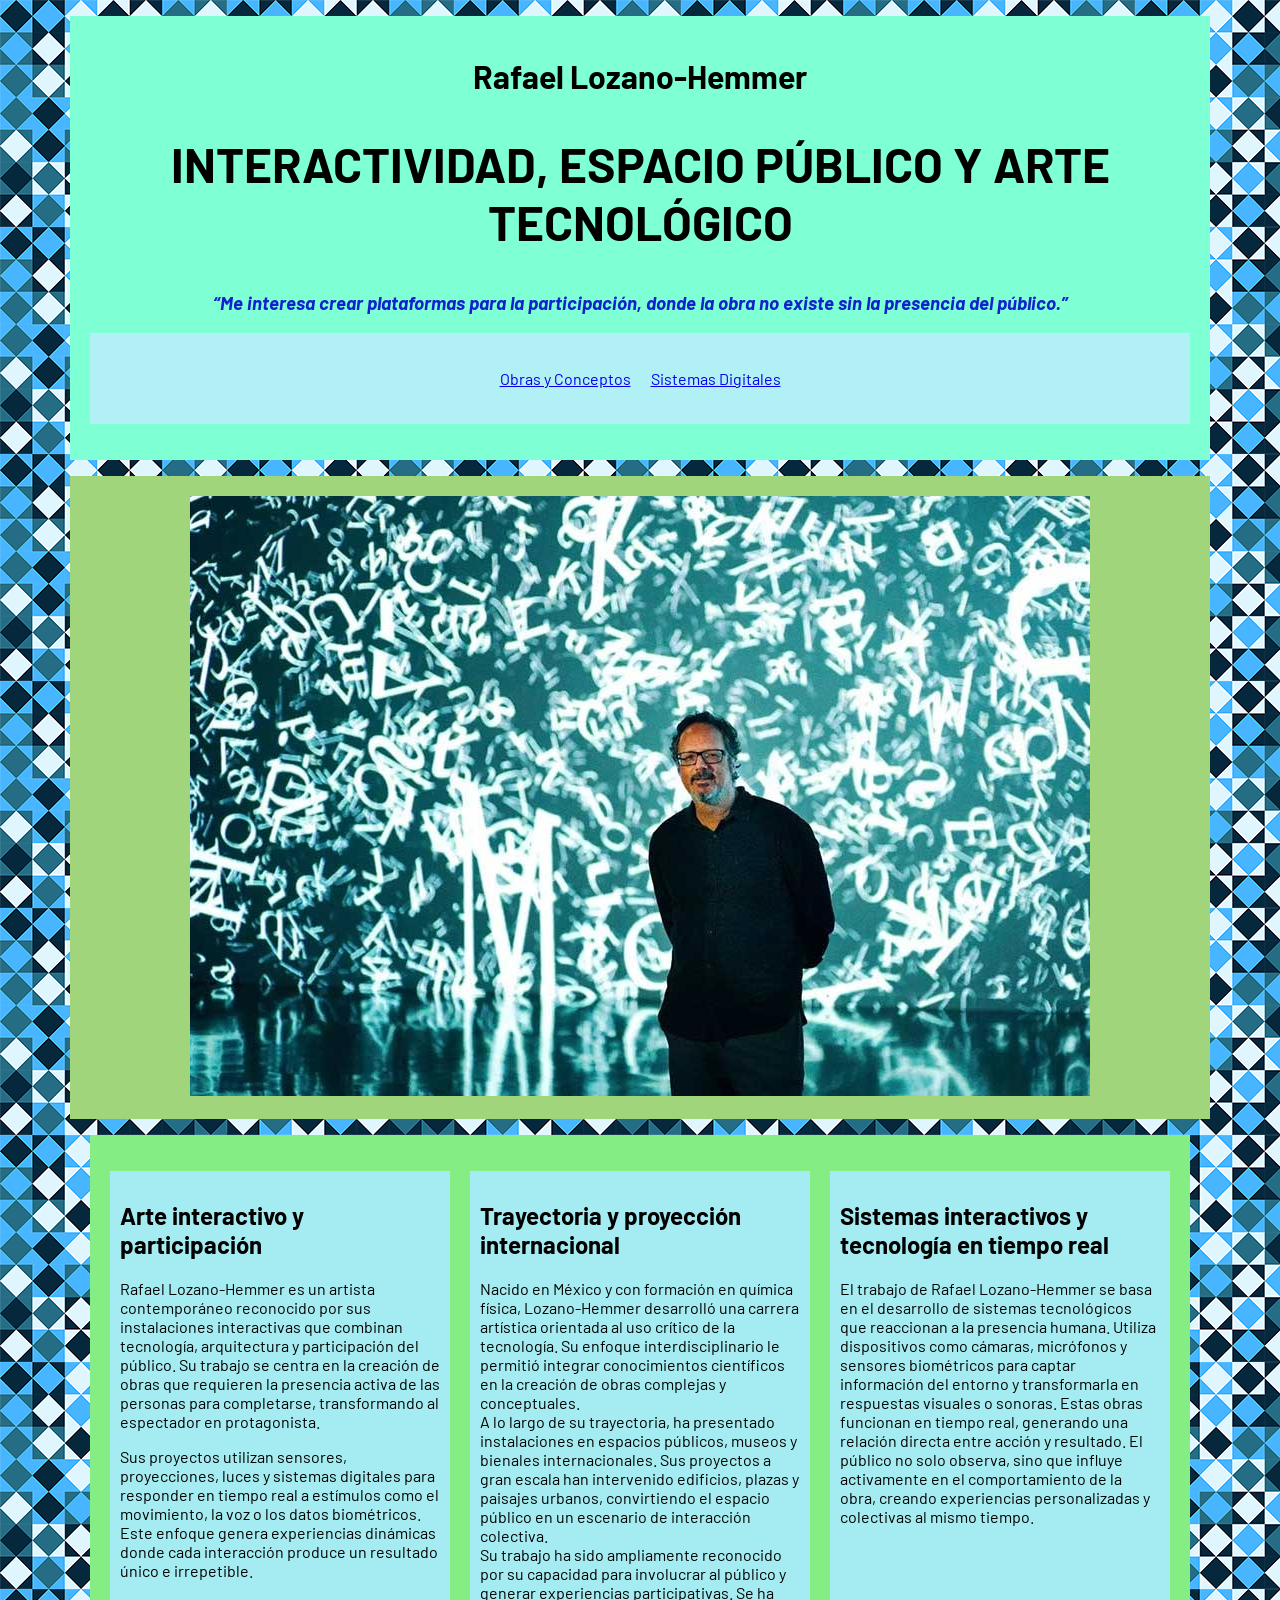
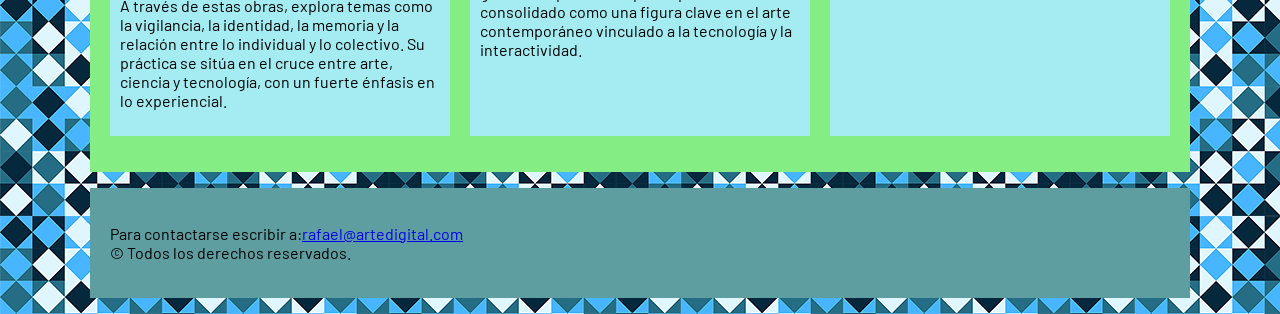
<file: index.html>
<!DOCTYPE html>
<html lang="es">
  <head>
    <meta charset="UTF-8" />
    <meta name="viewport" content="width=device-width, initial-scale=1.0" />
    <title>2doParcial-Recup-Marcolini-Tema3-main</title>
    <link rel="stylesheet" href="css/estilos.css" />
    <link rel="preconnect" href="
    <link rel="preconnect" href="https://fonts.googleapis.com" />
    <link rel="preconnect" href="https://fonts.gstatic.com" crossorigin />
    <link
      href="https://fonts.googleapis.com/css2?family=Barlow:ital,wght@0,100;0,200;0,300;0,400;0,500;0,600;0,700;0,800;0,900;1,100;1,200;1,300;1,400;1,500;1,600;1,700;1,800;1,900&display=swap"
      rel="stylesheet"
    />
  </head>
  <body>
    <header>
      <h1>Rafael Lozano-Hemmer</h1>
      <h2 class="primer-titulo">
        Interactividad, espacio público y arte tecnológico
      </h2>
      <h3 id="frase">
        “Me interesa crear plataformas para la participación, donde la obra no
        existe sin la presencia del público.”
      </h3>

      <nav>
        <ul>
          <li><a href="obras.html">Obras y Conceptos</a></li>
          <li><a href="sistemas.html">Sistemas Digitales</a></li>
        </ul>
      </nav>
    </header>

    <div class="imagen-inicio">
      <img src="img/lozano-hemmer.jpg" alt="Rafael Lozano-Hemmer" />
    </div>

    <main class="contenedor-columnas">
      <!--COLUMNA 1-->
      <div class="columna">
        <section>
          <h2>Arte interactivo y participación</h2>
          <p>
            Rafael Lozano-Hemmer es un artista contemporáneo reconocido por sus
            instalaciones interactivas que combinan tecnología, arquitectura y
            participación del público. Su trabajo se centra en la creación de
            obras que requieren la presencia activa de las personas para
            completarse, transformando al espectador en protagonista.
          </p>

          <p>
            Sus proyectos utilizan sensores, proyecciones, luces y sistemas
            digitales para responder en tiempo real a estímulos como el
            movimiento, la voz o los datos biométricos. Este enfoque genera
            experiencias dinámicas donde cada interacción produce un resultado
            único e irrepetible.
          </p>

          <p>
            A través de estas obras, explora temas como la vigilancia, la
            identidad, la memoria y la relación entre lo individual y lo
            colectivo. Su práctica se sitúa en el cruce entre arte, ciencia y
            tecnología, con un fuerte énfasis en lo experiencial.
          </p>
        </section>
      </div>

      <!--COLUMNA 2-->
      <div class="columna">
        <section>
          <h2>Trayectoria y proyección internacional</h2>
          <p>
            Nacido en México y con formación en química física, Lozano-Hemmer
            desarrolló una carrera artística orientada al uso crítico de la
            tecnología. Su enfoque interdisciplinario le permitió integrar
            conocimientos científicos en la creación de obras complejas y
            conceptuales.<br />

            A lo largo de su trayectoria, ha presentado instalaciones en
            espacios públicos, museos y bienales internacionales. Sus proyectos
            a gran escala han intervenido edificios, plazas y paisajes urbanos,
            convirtiendo el espacio público en un escenario de interacción
            colectiva.<br />

            Su trabajo ha sido ampliamente reconocido por su capacidad para
            involucrar al público y generar experiencias participativas. Se ha
            consolidado como una figura clave en el arte contemporáneo vinculado
            a la tecnología y la interactividad.
          </p>
        </section>
      </div>

      <!--COLUMNA 3-->
      <div class="columna">
        <section>
          <h2>Sistemas interactivos y tecnología en tiempo real</h2>
          <p>
            El trabajo de Rafael Lozano-Hemmer se basa en el desarrollo de
            sistemas tecnológicos que reaccionan a la presencia humana. Utiliza
            dispositivos como cámaras, micrófonos y sensores biométricos para
            captar información del entorno y transformarla en respuestas
            visuales o sonoras. Estas obras funcionan en tiempo real, generando
            una relación directa entre acción y resultado. El público no solo
            observa, sino que influye activamente en el comportamiento de la
            obra, creando experiencias personalizadas y colectivas al mismo
            tiempo.
          </p>
        </section>
      </div>
    </main>

    <footer>
      <p>
        Para contactarse escribir a:<a href="mailto:rafael@artedigital.com"
          >rafael@artedigital.com</a
        ><br />
        &copy; Todos los derechos reservados.
      </p>
    </footer>
  </body>
</html>
</file>
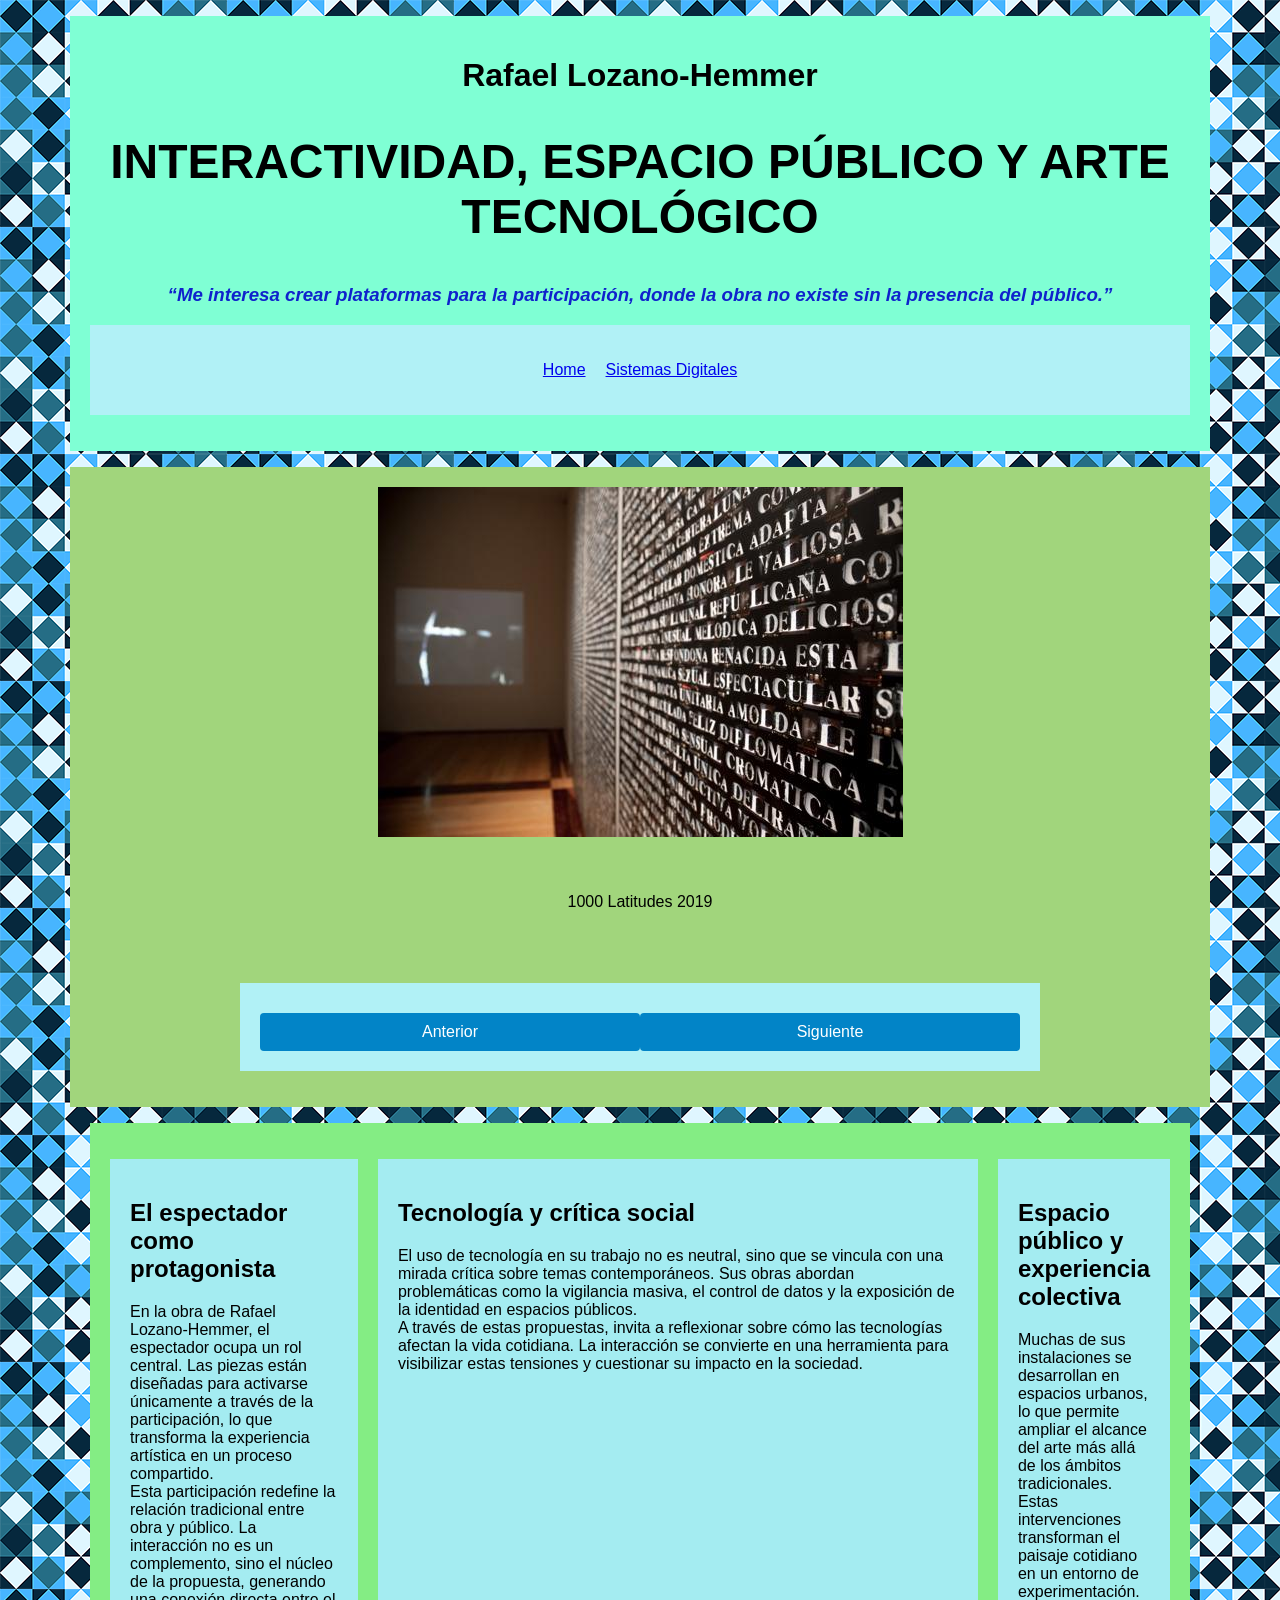
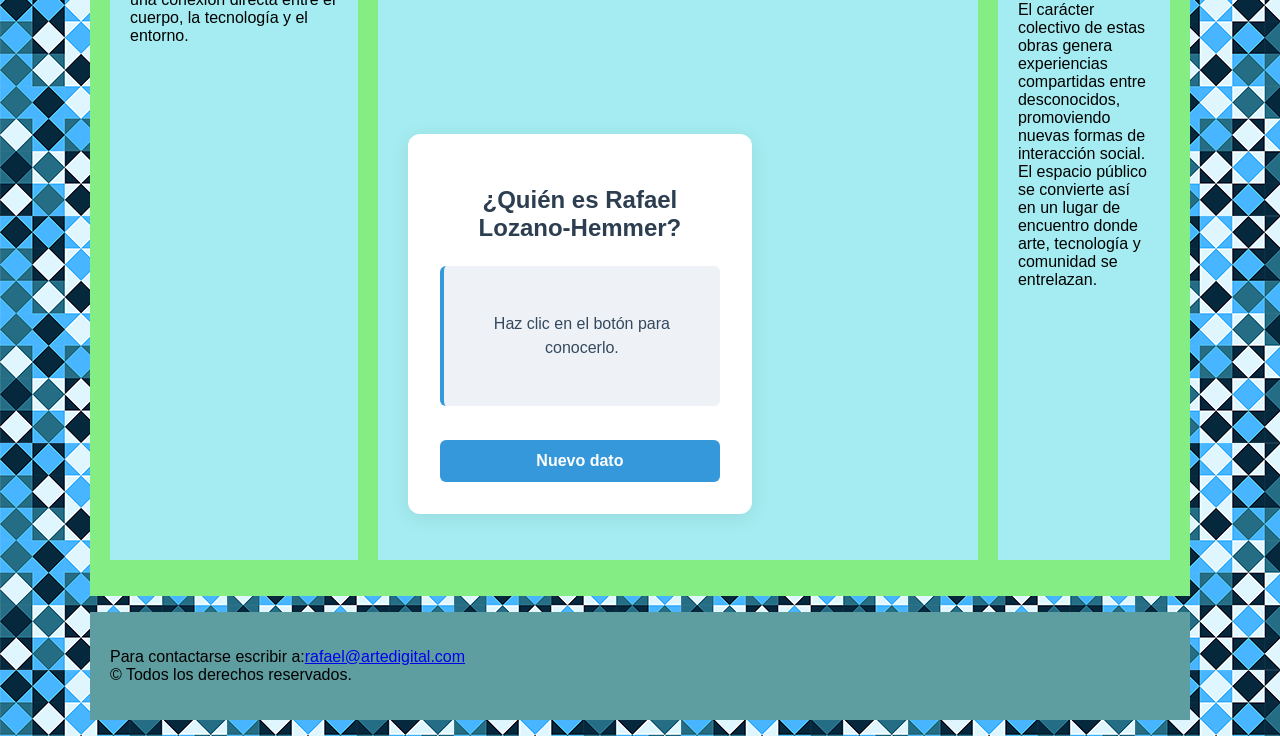
<file: obras.html>
<!DOCTYPE html>
<html lang="es">
  <head>
    <meta charset="UTF-8" />
    <meta name="viewport" content="width=device-width, initial-scale=1.0" />
    <title>2doParcial-Recup-Marcolini-Tema3-main</title>
    <link rel="stylesheet" href="css/estilos.css" />
    <link rel="preconnect" href="https://fonts.google.com/specimen/Abel" />
  </head>
  <body>
    <header>
      <h1>Rafael Lozano-Hemmer</h1>
      <h2 class="primer-titulo">
        Interactividad, espacio público y arte tecnológico
      </h2>
      <h3 id="frase">
        “Me interesa crear plataformas para la participación, donde la obra no
        existe sin la presencia del público.”
      </h3>

      <nav>
        <ul>
          <li><a href="index.html">Home</a></li>
          <li><a href="sistemas.html">Sistemas Digitales</a></li>
        </ul>
      </nav>
    </header>

    <!-- Galería de imágenes -->
    <div class="contenedor-imagenes">
      <section class="slider-container" aria-label="Galería de imágenes">
        <ul class="slides-list">
          <li class="slide active">
            <img src="img/1000_latitudes.jpg" alt="1000 Latitudes" />
            <div class="slide-info">
              <p class="obra">
                1000 Latitudes<time datetime="2019"> 2019</time>
              </p>
            </div>
          </li>
          <li class="slide">
            <img src="img/1984x1984.jpg" alt="1984x1984" />
            <div class="slide-info">
              <p class="obra">1984x1984<time datetime="2018"> 2018</time></p>
            </div>
          </li>
          <li class="slide">
            <img src="img/una-grieta.jpg" alt="Una Grieta" />
            <div class="slide-info">
              <p class="obra">
                Una Grieta en el reloj de arena<time datetime="2021">
                  2021</time
                >
              </p>
            </div>
          </li>
          <li class="slide">
            <img src="img/aereos.jpg" alt="Noticieros aéreos" />
            <div class="slide-info">
              <p class="obra">
                Noticieros aéreos<time datetime="2023"> 2023</time>
              </p>
            </div>
          </li>
          <li class="slide">
            <img src="img/suspension.jpg" alt="Suspensión amodal" />
            <div class="slide-info">
              <p class="obra">
                Suspensión amodal<time datetime="2003"> 2003</time>
              </p>
            </div>
          </li>
          <li class="slide">
            <img src="img/Apostasis.jpg" alt="Apostasis" />
            <div class="slide-info">
              <p class="obra">Apostasis<time datetime="2008"> 2008</time></p>
            </div>
          </li>
          <li class="slide">
            <img
              src="img/Interseccion.jpg"
              alt="Intersección articulada 2011"
            />
            <div class="slide-info">
              <p class="obra">
                Intersección articulada<time datetime="2011"> 2011</time>
              </p>
            </div>
          </li>
          <li class="slide">
            <img src="img/lozano-hemmer-3.jpg" alt="Pulse Topology" />
            <div class="slide-info">
              <p class="obra">
                Pulse Topology<time datetime="2022"> 2022</time>
              </p>
            </div>
          </li>
          <li class="slide">
            <img src="img/lozano-hemmer-1.jpg" alt="Vicius" />
            <div class="slide-info">
              <p class="obra">
                Vicius Circular Brathing<time datetime="2013"> 2013</time>
              </p>
            </div>
          </li>
        </ul>

        <nav class="slider-controls">
          <button type="button" class="btn-prev" aria-label="Imagen anterior">
            Anterior
          </button>
          <button type="button" class="btn-next" aria-label="Siguiente imagen">
            Siguiente
          </button>
        </nav>
      </section>
    </div>

    <main class="contenedor-columnas">
      <!--COLUMNA 1-->
      <div class="columna1">
        <section>
          <h2>El espectador como protagonista</h2>
          <p>
            En la obra de Rafael Lozano-Hemmer, el espectador ocupa un rol
            central. Las piezas están diseñadas para activarse únicamente a
            través de la participación, lo que transforma la experiencia
            artística en un proceso compartido.<br />

            Esta participación redefine la relación tradicional entre obra y
            público. La interacción no es un complemento, sino el núcleo de la
            propuesta, generando una conexión directa entre el cuerpo, la
            tecnología y el entorno.
          </p>
        </section>
      </div>

      <!--COLUMNA 2-->
      <div class="columna2">
        <section>
          <h2>Tecnología y crítica social</h2>
          <p>
            El uso de tecnología en su trabajo no es neutral, sino que se
            vincula con una mirada crítica sobre temas contemporáneos. Sus obras
            abordan problemáticas como la vigilancia masiva, el control de datos
            y la exposición de la identidad en espacios públicos.<br />

            A través de estas propuestas, invita a reflexionar sobre cómo las
            tecnologías afectan la vida cotidiana. La interacción se convierte
            en una herramienta para visibilizar estas tensiones y cuestionar su
            impacto en la sociedad.
          </p>

          <iframe
            width="560"
            height="315"
            src="https://www.youtube.com/embed/jTzojcaanDs?si=xQDPUKdVbat7E4q7"
            title="YouTube video player"
            frameborder="0"
            allow="accelerometer; autoplay; clipboard-write; encrypted-media; gyroscope; picture-in-picture; web-share"
            referrerpolicy="strict-origin-when-cross-origin"
            allowfullscreen
          ></iframe>

          <div class="columna">
            <section class="contenedor-dato">
              <h2>¿Quién es Rafael Lozano-Hemmer?</h2>
              <article class="tarjeta-dato">
                <p class="texto-dato">Haz clic en el botón para conocerlo.</p>
              </article>
              <button type="button" class="boton-dato">Nuevo dato</button>
            </section>
          </div>
        </section>
      </div>

      <!--COLUMNA 3-->
      <div class="columna2">
        <section>
          <h2>Espacio público y experiencia colectiva</h2>
          <p>
            Muchas de sus instalaciones se desarrollan en espacios urbanos, lo
            que permite ampliar el alcance del arte más allá de los ámbitos
            tradicionales. Estas intervenciones transforman el paisaje cotidiano
            en un entorno de experimentación.<br />

            El carácter colectivo de estas obras genera experiencias compartidas
            entre desconocidos, promoviendo nuevas formas de interacción social.
            El espacio público se convierte así en un lugar de encuentro donde
            arte, tecnología y comunidad se entrelazan.
          </p>
        </section>
      </div>
    </main>

    <footer>
      <p>
        Para contactarse escribir a:<a href="mailto:rafael@artedigital.com"
          >rafael@artedigital.com</a
        ><br />
        &copy; Todos los derechos reservados.
      </p>
    </footer>

    <!-- conecta con los archivo js -->
    <script src="js/script2-fotos.js"></script>
    <script src="js/script1-datos.js"></script>
  </body>
</html>
</file>
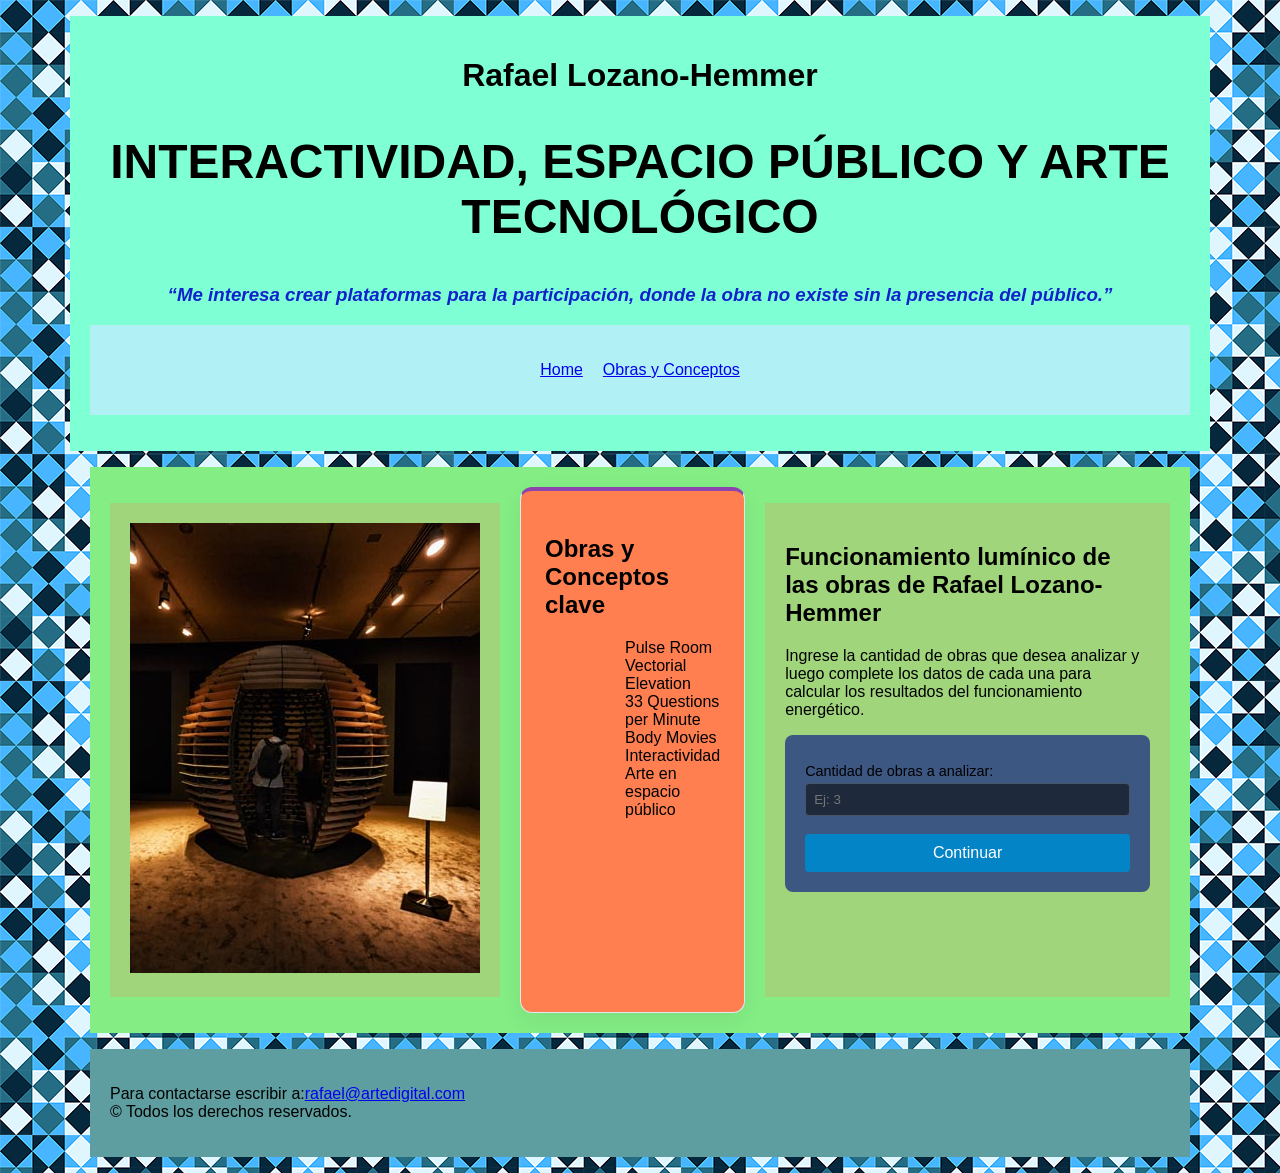
<file: sistemas.html>
<!DOCTYPE html>
<html lang="es">
  <head>
    <meta charset="UTF-8" />
    <meta name="viewport" content="width=device-width, initial-scale=1.0" />
    <title>2doParcial-Recup-Marcolini-Tema3-main</title>
    <link rel="stylesheet" href="css/estilos.css" />
    <link rel="preconnect" href="https://fonts.google.com/specimen/Abel" />
  </head>
  <body>
    <header>
      <h1>Rafael Lozano-Hemmer</h1>
      <h2 class="primer-titulo">
        Interactividad, espacio público y arte tecnológico
      </h2>
      <h3 id="frase">
        “Me interesa crear plataformas para la participación, donde la obra no
        existe sin la presencia del público.”
      </h3>

      <nav>
        <ul>
          <li><a href="index.html">Home</a></li>
          <li><a href="obras.html">Obras y Conceptos</a></li>
        </ul>
      </nav>
    </header>

    <main class="contenedor-columnas">
      <!--COLUMNA 1-->

      <div class="imagen">
        <img src="img/lozano-hemmer-2.jpg" alt="Obra 2" />
      </div>

      <!--Listado de obras más reconocidas-->
      <aside class="lista-obras">
        <h2>Obras y Conceptos clave</h2>
        <ul>
          <ol>
            Pulse Room
          </ol>
          <ol>
            Vectorial Elevation
          </ol>
          <ol>
            33 Questions per Minute
          </ol>
          <ol>
            Body Movies
          </ol>
          <ol>
            Interactividad
          </ol>
          <ol>
            Arte en espacio público
          </ol>
        </ul>
      </aside>

      <!--EJERCICIO: Un sistema para controlar funcionamiento de luces-->
      <div class="contenedor-sistema">
        <h2>Funcionamiento lumínico de las obras de Rafael Lozano-Hemmer</h2>
        <p>
          Ingrese la cantidad de obras que desea analizar y luego complete los
          datos de cada una para calcular los resultados del funcionamiento
          energético.
        </p>

        <!--PASO 1 Cargar Cantidad de obras, al ingresar se despliega el menú de carga de datos-->
        <div id="seccion-paso1" class="card">
          <label for="cantObras">Cantidad de obras a analizar:</label>
          <input type="number" id="cantObras" min="1" placeholder="Ej: 3" />
          <button onclick="generarCampos()">Continuar</button>
        </div>

        <!-- PASO 2 Carga de Información de las obras-->
        <div id="seccion-paso2" class="card oculto">
          <div id="camposObras"></div>
          <button onclick="calcularResultados()">Calcular Resultados</button>
        </div>

        <!-- RESULTADOS -->
        <div id="seccion-resultados" class="card oculto">
          <h2>RESULTADO DE INFORMACIÓN DE OBRAS</h2>

          <p>
            <strong>Total de kWh por día (todas las obras):</strong>
            <span id="resTotalKwh"></span>
          </p>
          <hr />
          <p>
            <strong>Obra con mayor tiempo de funcionamiento:</strong>
            <span id="resNombreMayor"></span>
          </p>
          <p>
            <strong>Costo diario de esta obra:</strong> $<span
              id="resCostoMayor"
            ></span>
          </p>
          <hr />
          <p>
            <strong>% de obras que utilizan más de 20 luces:</strong>
            <span id="resPorcentajeLuces"></span>%
          </p>

          <!--Botón para limpiar la información y recargar-->
          <button onclick="location.reload()" class="btn-reset">
            Limpiar y Recargar
          </button>
        </div>
      </div>
    </main>

    <footer>
      <p>
        Para contactarse escribir a:<a href="mailto:rafael@artedigital.com"
          >rafael@artedigital.com</a
        ><br />
        &copy; Todos los derechos reservados.
      </p>
    </footer>

    <!-- conecta con los archivos js -->
    <script src="js/script3-sistemas.js"></script>
  </body>
</html>
</file>
<file: css/estilos.css>
body {
  background-image: url("../img/fondo.png"); /* imagen de fondo  solicitada */
  font-family: "Barlow", sans-serif; /* Conectada la tipografía solicitada */
}

.contenedor-columnas {
  display: flex; /* Activa el Flexbox */
  gap: 20px;
  width: 100%;
  box-sizing: border-box;
  padding: 20px;
}

.columna {
  flex: 1;
  background-color: #a4ecf1;
  padding: 10px;
}

.columna1 {
  flex: 2; /* columna más ancha pag 2 y 3 */
  background-color: #a4ecf1;
}

.columna2 {
  flex: 1; /* columna más angosta pág 2 y 3 */
  background-color: #a4ecf1;
}

.lista-obras {
  background: coral;
  align-items: center;
  border-radius: 12px;
  padding: 1.5rem;
  box-shadow: 0 8px 24px rgba(0, 0, 0, 0.06);
  border: 1px solid #e1e8ed;
  border-top: 4px solid #8e44ad; /* Color para destacar el borde */
}

.imagen {
  width: 60%;
  height: 60%;
  display: block;
  text-align: center;
}

.imagen-inicio {
  width: 100%;
  height: auto;
  display: block;
  margin: 0 auto;
  text-align: center;
}

.slider-container {
  max-width: 800px;
  margin: 0 auto;
  position: relative;
  text-align: center;
}

/* Reset de la lista HTML */
.slides-list {
  list-style: none;
  padding: 0;
  margin: 0;
  position: relative;
}

/* Estado por defecto y visibilidad */
.slide {
  display: none;
}

.slide.active {
  display: inline-block;
  position: relative;
  text-align: center;
}

/* Estilos de la info de la obra */
.slide-info {
  position: inherit;
  font-size: medium;
  padding: 0, 50px 0;
  text-align: center;
}

.obra-year {
  margin: 4px 0 0 0;
  font-size: 2rem;
  color: #666666;
}

.slider-controls {
  display: flex;
  justify-content: space-between;
  margin-top: 20px;
}

header {
  background-color: aquamarine;
  margin: 1em auto 1em auto;
  max-width: 1100px;
  padding: 20px;
}

nav {
  background-color: #b1f1f6;
  margin: 1em auto 1em auto;
  max-width: 1100px;
  padding: 20px;
}

nav ul {
  list-style-type: none;
  padding: 0;
  display: flex;
  justify-content: center;
  gap: 20px;
}

div {
  background-color: rgb(161, 213, 124);
  margin: 1em auto 1em auto;
  max-width: 1100px;
  padding: 20px;
}

main {
  background-color: rgb(132, 237, 132);
  margin: 1em auto 1em auto;
  max-width: 1100px;
  padding: 20px;
  box-sizing: border-box;
}

h1 {
  text-align: center;
  font-size: 2em;
  margin-bottom: 0em;
}

h2.primer-titulo {
  text-align: center;
  font-size: 3em;
  text-transform: uppercase;
}

#frase {
  text-align: center;
  color: rgb(15, 34, 204);
  font-size: 1, 5em;
  font-style: italic;
  margin-bottom: 1em;
}

.contenedor-dato {
  background: #ffffff;
  padding: 2rem;
  border-radius: 12px;
  box-shadow: 0 4px 20px rgba(0, 0, 0, 0.08);
  max-width: 280px;
  width: 90%;
  text-align: center;
}

.contenedor-dato h2 {
  color: #2c3e50;
  margin-bottom: 1.5rem;
  font-size: 1.5rem;
}

.tarjeta-dato {
  background-color: #eef2f7;
  border-left: 4px solid #3498db;
  padding: 1.25rem;
  border-radius: 6px;
  min-height: 100px;
  display: flex;
  align-items: center;
  justify-content: center;
  margin-bottom: 1.5rem;
}

.texto-dato {
  color: #34495e;
  font-size: 1rem;
  line-height: 1.5;
  transition: opacity 0.2s ease-in-out;
}

.boton-dato {
  background-color: #3498db;
  color: #ffffff;
  border: none;
  padding: 0.75rem 1.5rem;
  font-size: 1rem;
  font-weight: 600;
  border-radius: 6px;
  cursor: pointer;
  transition: background-color 0.2s ease, transform 0.1s ease;
}

.boton-dato:hover {
  background-color: #2980b9;
}

.boton-dato:active {
  transform: scale(0.98);
}

.card {
  background: #3d5783;
  padding: 20px;
  border-radius: 8px;
  margin-bottom: 20px;
}

.bloque-obra {
  background: #3d5783;
  padding: 15px;
  margin-bottom: 15px;
  border-radius: 6px;
}

label {
  display: block;
  margin: 8px 0 4px;
  font-size: 0.9rem;
}

input {
  width: 100%;
  padding: 8px;
  margin-bottom: 8px;
  background: #1e293b;
  border: 1px solid #475569;
  color: #fff;
  border-radius: 4px;
  box-sizing: border-box;
}

button {
  background: #0284c7;
  color: white;
  border: none;
  padding: 10px 15px;
  border-radius: 4px;
  cursor: pointer;
  width: 100%;
  font-size: 1rem;
  margin-top: 10px;
}

button:hover {
  background: #0369a1;
}

.btn-reset {
  background: #dc7e26;
}

.btn-reset:hover {
  background: #b9681c;
}

.oculto {
  display: none;
}

hr {
  border: 0;
  border-top: 1px solid #334155;
  margin: 10px 0;
}

footer {
  background-color: cadetblue;
  margin: 1em auto 1em auto;
  max-width: 1100px;
  padding: 20px;
  box-sizing: border-box;
}
</file>
